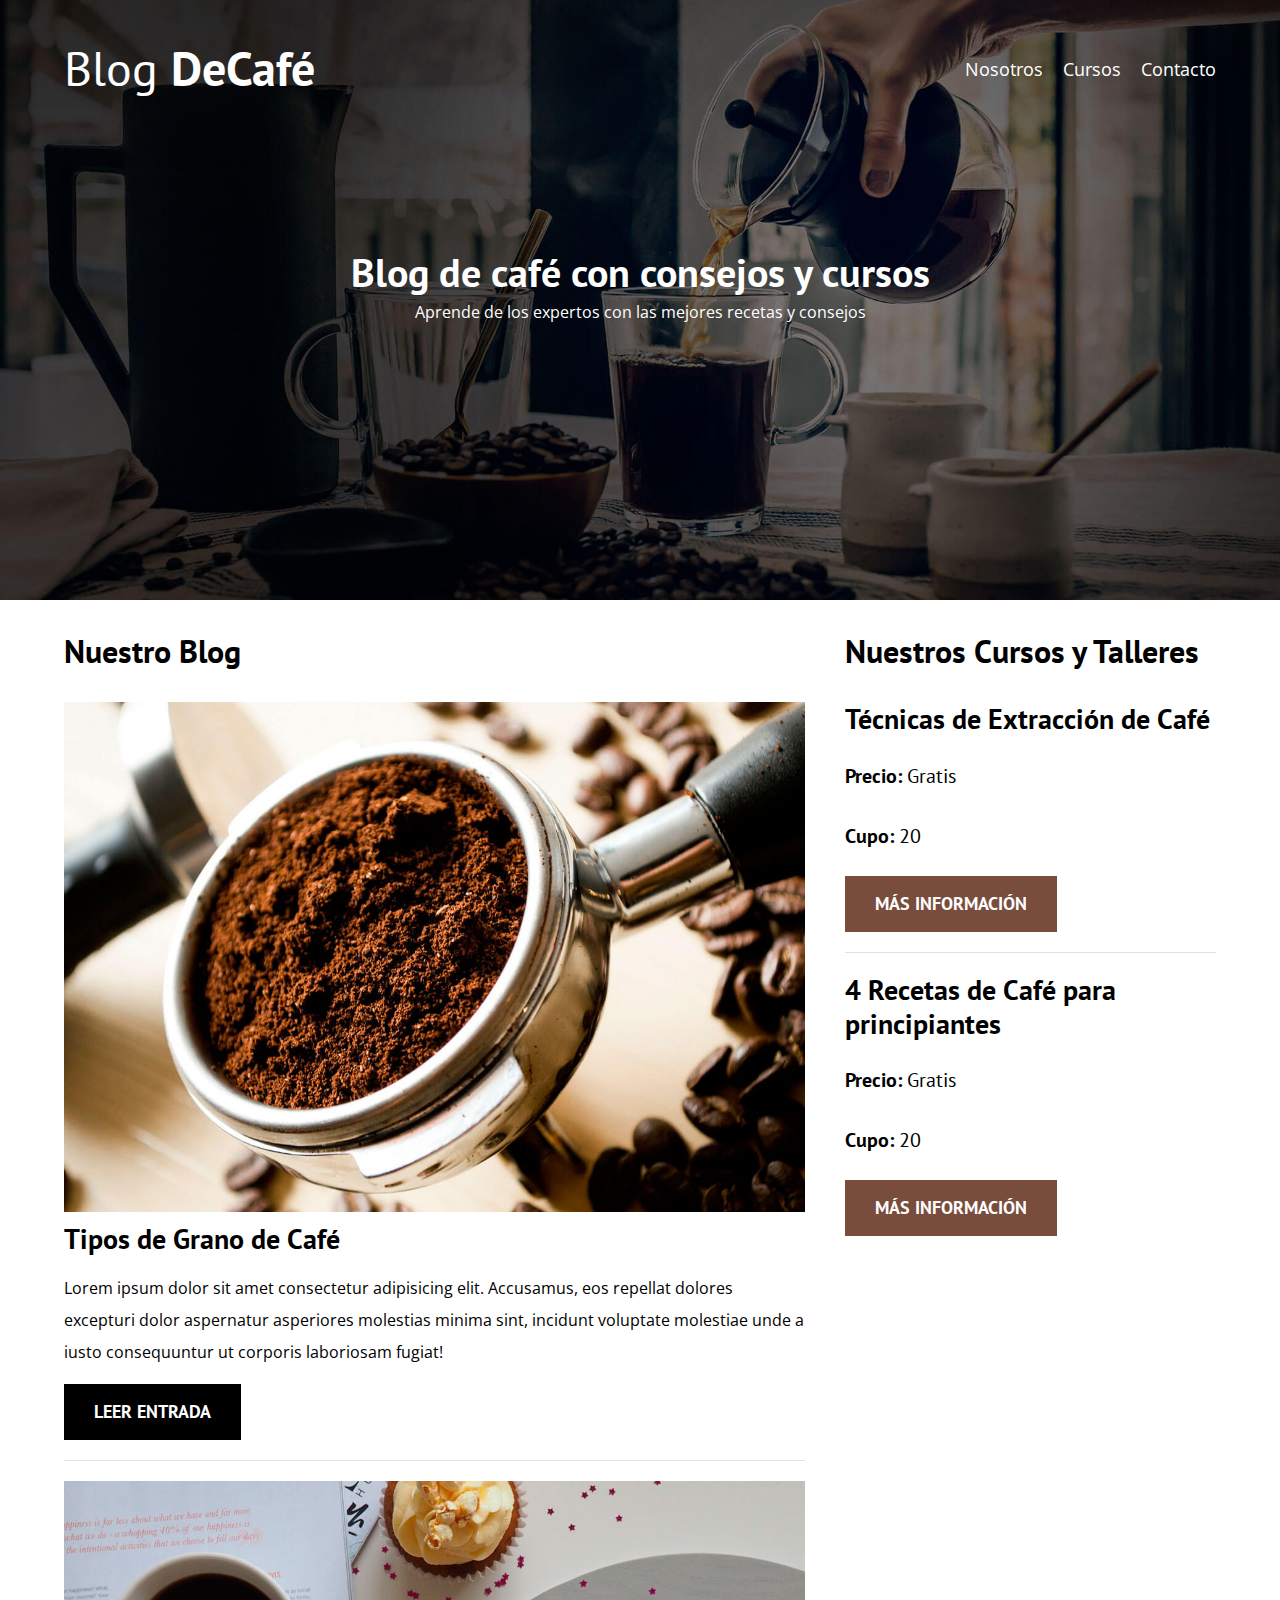
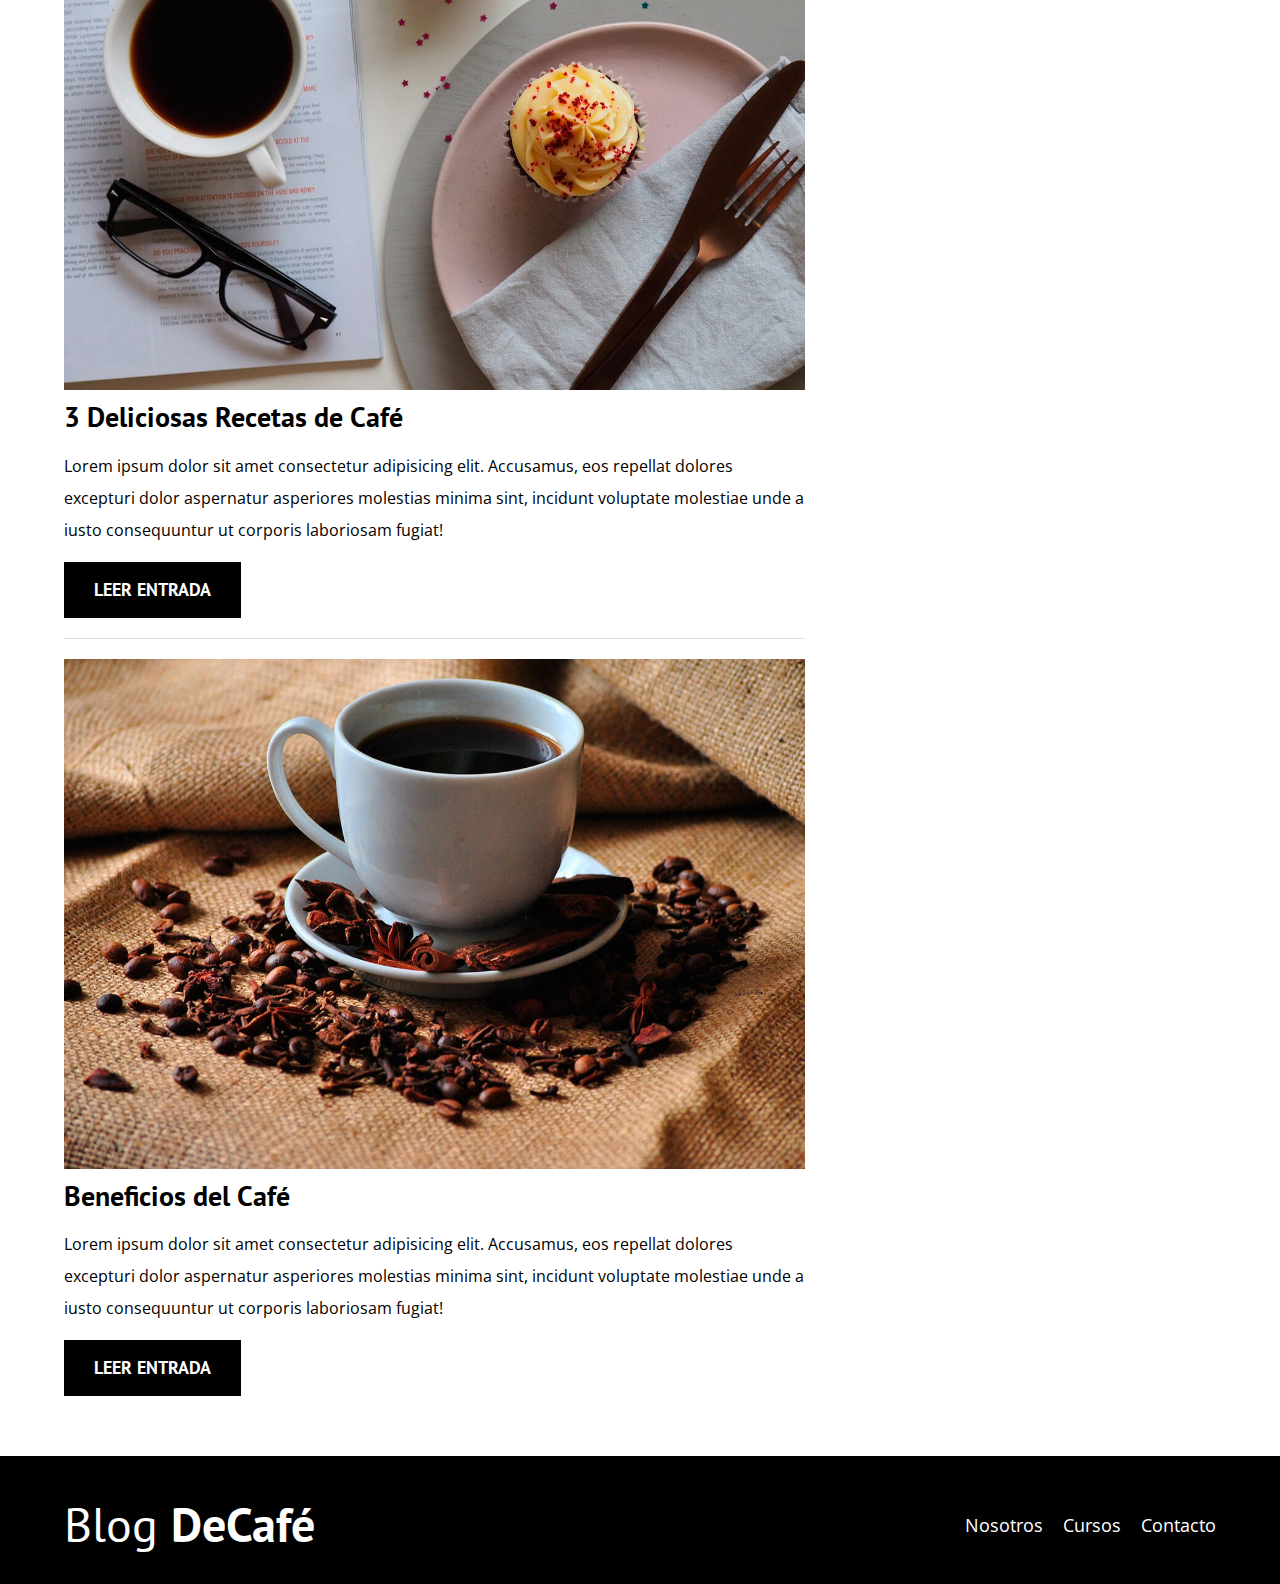
<file: index.html>
<!DOCTYPE html>
<html lang="en">
<head>
    <meta charset="UTF-8">
    <meta name="viewport" content="width=device-width, initial-scale=1.0">
    <title>Blog</title>
    <link rel="stylesheet" href="css/normalize.css">
    <link href="https://fonts.googleapis.com/css2?family=Open+Sans&family=PT+Sans:wght@400;700&display=swap" rel="stylesheet">
    <link rel="stylesheet" href="css/style.css">
</head>
<body>
    <header class="header">
        <div class="contenedor">
            <div class="barra">
                <a class="logo" href="index.html">
                    <h1 class="logo__nombre no-margin centrar-texto">Blog <span class="logo__bold">DeCafé</span></h1>
                </a>
                <nav class="navegacion">
                    <a href="nosotros.html" class="navegacion__enlace">Nosotros</a>
                    <a href="cursos.html" class="navegacion__enlace">Cursos</a>
                    <a href="contacto.html" class="navegacion__enlace">Contacto</a>
                </nav>
            </div>
        </div>
        <div class="header__texto">
            <h2 class="no-margin">Blog de café con consejos y cursos</h2>
            <p class="no-margin">Aprende de los expertos con las mejores recetas y consejos</p>
        </div>
    </header>
    <div class="contenedor contenido-principal">
    <main class="blog">
        <h3>Nuestro Blog</h3>
        <article class = "entrada">
            <div class="entrada__imagen">
                <img src="img/blog1.jpg" alt="imagen blog">
            </div>
            <div class="entrada__contenido">
                <h4 class="no-margin">Tipos de Grano de Café</h4>
                <p>Lorem ipsum dolor sit amet consectetur adipisicing elit. Accusamus, eos repellat dolores excepturi dolor aspernatur asperiores molestias minima sint, incidunt voluptate molestiae unde a iusto consequuntur ut corporis laboriosam fugiat!</p>
                <a href="entrada.html" class="boton boton--primario">Leer Entrada</a>
            </div>
        </article>
        <article class = "entrada">
            <div class="entrada__imagen">
                <img src="img/blog2.jpg" alt="imagen blog">
            </div>
            <div class="entrada__contenido">
                <h4 class="no-margin">3 Deliciosas Recetas de Café</h4>
                <p>Lorem ipsum dolor sit amet consectetur adipisicing elit. Accusamus, eos repellat dolores excepturi dolor aspernatur asperiores molestias minima sint, incidunt voluptate molestiae unde a iusto consequuntur ut corporis laboriosam fugiat!</p>
                <a href="entrada.html" class="boton boton--primario">Leer Entrada</a>
            </div>
        </article>
        <article class = "entrada">
            <div class="entrada__imagen">
                <img src="img/blog3.jpg" alt="imagen blog">
            </div>
            <div class="entrada__contenido">
                <h4 class="no-margin">Beneficios del Café</h4>
                <p>Lorem ipsum dolor sit amet consectetur adipisicing elit. Accusamus, eos repellat dolores excepturi dolor aspernatur asperiores molestias minima sint, incidunt voluptate molestiae unde a iusto consequuntur ut corporis laboriosam fugiat!</p>
                <a href="entrada.html" class="boton boton--primario">Leer Entrada</a>
            </div>
        </article>
    </main>
    <aside class="sidebar">
        <h3>Nuestros Cursos y Talleres</h3>
        <ul class="cursos no-padding">
            <li class="widget-curso">
                <h4 class="no-margin">Técnicas de Extracción de Café</h4>
                <p class="widget-curso__label">Precio:
                    <span class="widget-curso__info">Gratis</span>
                </p>
                <p class="widget-curso__label">Cupo:
                    <span class="widget-curso__info">20</span>
                </p>
                <a href="entrada.html" class="boton boton--secundario">Más Información</a>
            </li>

            <li class="widget-curso">
                <h4 class="no-margin">4 Recetas de Café para principiantes</h4>
                <p class="widget-curso__label">Precio:
                    <span class="widget-curso__info">Gratis</span>
                </p>
                <p class="widget-curso__label">Cupo:
                    <span class="widget-curso__info">20</span>
                </p>
                <a href="entrada.html" class="boton boton--secundario">Más Información</a>
            </li>
        </ul>
    </aside>
    </div>

    <footer class="footer">
        <div class="contenedor">
            <div class="barra">
                <a class="logo" href="index.html">
                    <h1 class="logo__nombre no-margin centrar-texto">Blog <span class="logo__bold">DeCafé</span></h1>
                </a>
                <nav class="navegacion">
                    <a href="nosotros.html" class="navegacion__enlace">Nosotros</a>
                    <a href="cursos.html" class="navegacion__enlace">Cursos</a>
                    <a href="contacto.html" class="navegacion__enlace">Contacto</a>
                </nav>
            </div>
        </div>
    </footer>
</body>
</html>
</file>
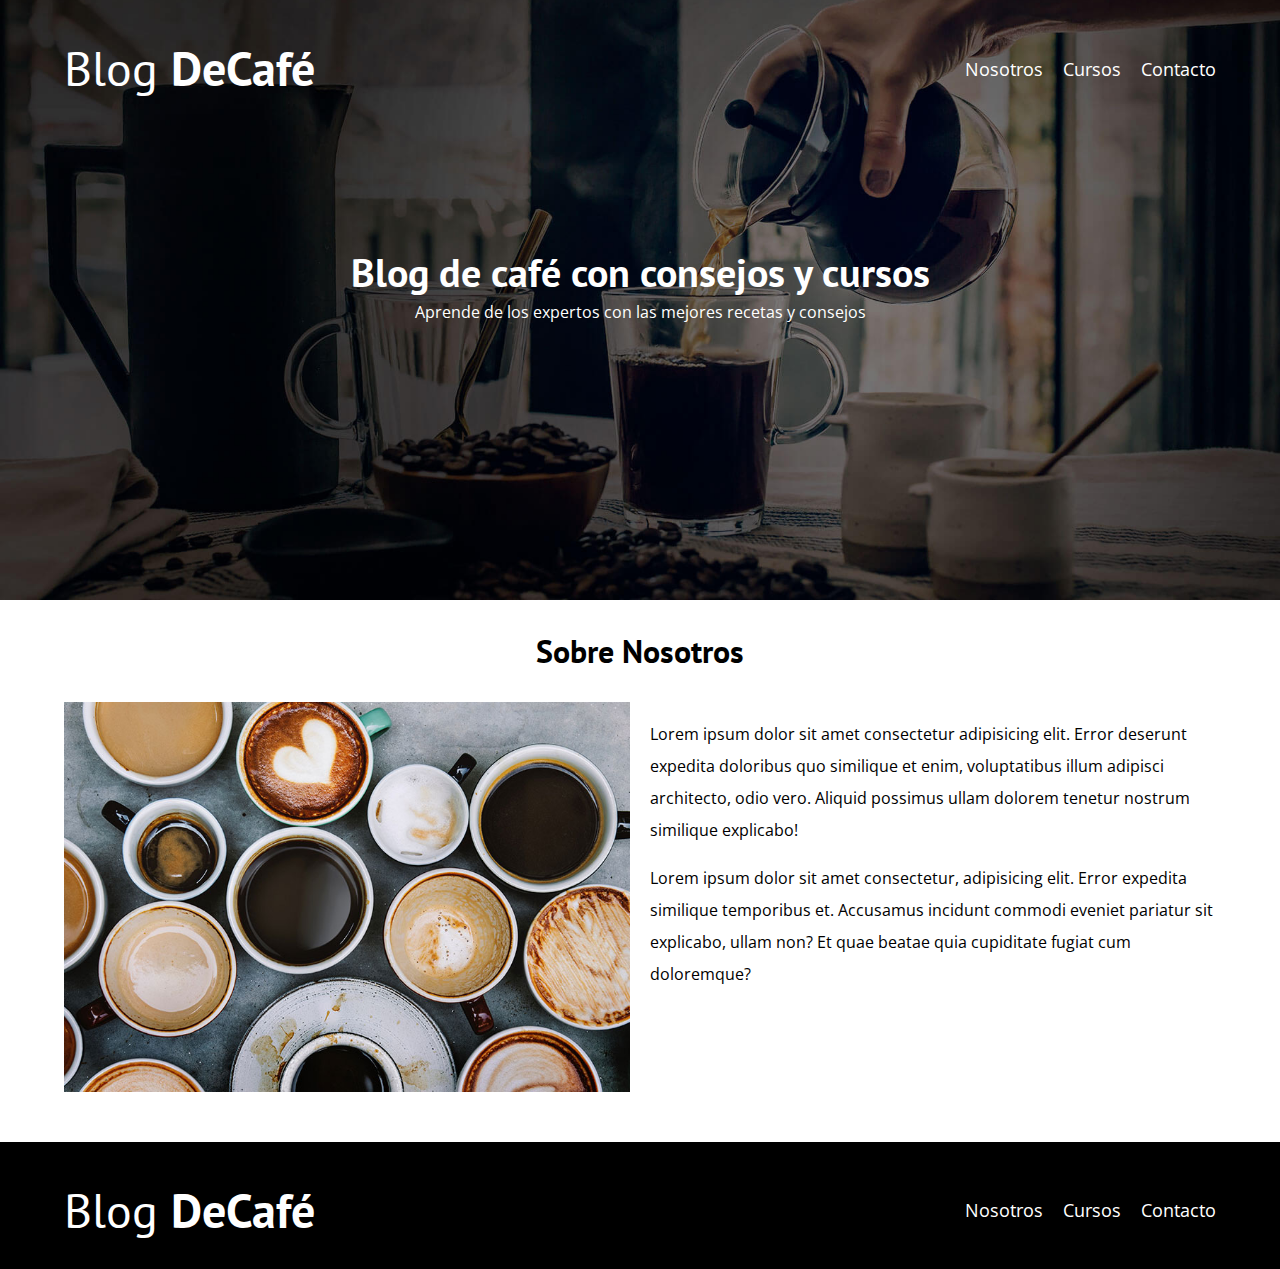
<file: nosotros.html>
<!DOCTYPE html>
<html lang="en">
<head>
    <meta charset="UTF-8">
    <meta name="viewport" content="width=device-width, initial-scale=1.0">
    <title>Blog</title>
    <link rel="stylesheet" href="css/normalize.css">
    <link href="https://fonts.googleapis.com/css2?family=Open+Sans&family=PT+Sans:wght@400;700&display=swap" rel="stylesheet">
    <link rel="stylesheet" href="css/style.css">
</head>
<body>
    <header class="header">
        <div class="contenedor">
            <div class="barra">
                <a class="logo" href="index.html">
                    <h1 class="logo__nombre no-margin centrar-texto">Blog <span class="logo__bold">DeCafé</span></h1>
                </a>
                <nav class="navegacion">
                    <a href="nosotros.html" class="navegacion__enlace">Nosotros</a>
                    <a href="cursos.html" class="navegacion__enlace">Cursos</a>
                    <a href="contacto.html" class="navegacion__enlace">Contacto</a>
                </nav>
            </div>
        </div>
        <div class="header__texto">
            <h2 class="no-margin">Blog de café con consejos y cursos</h2>
            <p class="no-margin">Aprende de los expertos con las mejores recetas y consejos</p>
        </div>
    </header>
    <main class="contenedor ">
        <h3 class="centrar-texto">Sobre Nosotros</h3>

        <div class="sobre-nosotros">
            <div class="sobre-nosotros__imagen">
                <img src="img/nosotros.jpg" alt="imagen nosotros">
            </div>
            <div class="sobre-nosotros__texto">
                <p>Lorem ipsum dolor sit amet consectetur adipisicing elit. Error deserunt expedita doloribus quo similique et enim, voluptatibus illum adipisci architecto, odio vero. Aliquid possimus ullam dolorem tenetur nostrum similique explicabo!</p>
                <p>Lorem ipsum dolor sit amet consectetur, adipisicing elit. Error expedita similique temporibus et. Accusamus incidunt commodi eveniet pariatur sit explicabo, ullam non? Et quae beatae quia cupiditate fugiat cum doloremque?</p>
            </div>
        </div>
    </main>

    <footer class="footer">
        <div class="contenedor">
            <div class="barra">
                <a class="logo" href="index.html">
                    <h1 class="logo__nombre no-margin centrar-texto">Blog <span class="logo__bold">DeCafé</span></h1>
                </a>
                <nav class="navegacion">
                    <a href="nosotros.html" class="navegacion__enlace">Nosotros</a>
                    <a href="cursos.html" class="navegacion__enlace">Cursos</a>
                    <a href="contacto.html" class="navegacion__enlace">Contacto</a>
                </nav>
            </div>
        </div>
    </footer>
</body>
</html>
</file>
<file: css/style.css>
:root{
    --fuenteHeading: 'PT Sans', sans-serif;
    --fuenteParrafos: 'Open Sans', sans-serif;

    --primario: #784D3C;
    --gris: #e1e1e1;
    --blanco: #ffffff;
    --negro: #000000;
}

html{
    box-sizing: border-box;
    font-size: 62.5%; /* 1 rem = 10px*/
}

*,*:before,*::after{
    box-sizing: inherit;
}

body{
    font-family: var(--fuenteParrafos);
    font-size: 1.6rem;
    line-height: 2;
}

/** Globales **/
.contenedor{
    width:min(90%,120rem);
    margin: 0 auto;
}

a{
    text-decoration: none;
}

h1,h2,h3,h4{
    font-family: var(--fuenteHeading);
    line-height: 1.2;
}

h1{
    font-size: 4.8rem;
}

h2{
    font-size: 4rem;
}

h3{
    font-size: 3.2rem;
}

h4{
    font-size: 2.8rem;
}

img{
    max-width: 100%;
}

/* Utilidades */

.no-margin{
    margin:0;
}

.no-padding{
    padding:0;
}

.centrar-texto{
    text-align: center;
}

/* Header */

.header{
    background-image: url(../img/banner.jpg);
    height: 60rem;
    background-size: cover;
    background-repeat: no-repeat;
    background-position: center center; /*se centra horizontalmente y verticalmente*/
}

.header__texto{
    text-align: center;
    color:var(--blanco);
    margin-top:5rem;
}

@media (min-width: 768px){
    .header__texto{
        margin-top:15rem;
    }
}

.barra{
    padding-top: 4rem;
}

@media(min-width:768px){
    .barra{
        display: flex;
        justify-content: space-between;
        align-items: center;
    }
}

.logo{
    color:var(--blanco);

}

.logo__nombre{
    font-weight: 400;
}

.logo__bold{
    font-weight: 700;
}

@media(min-width:768px){
    .navegacion{
        display: flex;
        gap:2rem;
    }
}

.navegacion__enlace{
    display: block;
    text-align: center;
    font-size: 1.8rem;
    color: var(--blanco);
}

@media (min-width: 768px){
    .contenido-principal{
        display: grid;
        grid-template-columns: 2fr 1fr;
        column-gap:4rem;
    }
}

.entrada{
    border-bottom: 1px solid var(--gris);
    margin-bottom: 2rem;
}

.entrada:last-of-type{
    border: none;
    margin-bottom: 0;
}

.boton{
    display: block;
    font-family: var(--fuenteHeading);
    color: var(--blanco);
    text-align: center;
    padding: 1rem 3rem;
    font-size: 1.8rem;
    text-transform: uppercase;
    font-weight: 700;
    margin-bottom: 2rem;
}

@media (min-width: 768px){
    .boton{
        display: inline-block;
    }
}

.boton--primario{
    background-color: var(--negro);
}

.boton--secundario{
    background-color: var(--primario);
}

.cursos {
    list-style: none;
}

.widget-curso{
    border-bottom: 1px solid var(--gris);
    margin-bottom: 2rem;
}

.widget-curso:last-of-type{
    border: none;
    margin-bottom: 0;
}

.widget-curso__label{
    font-family: var(--fuenteHeading);
    font-weight: bold;
}

.widget-curso__info{
    font-weight: normal;
}

.widget-curso__label,
.widget-curso__info{
    font-size: 2rem;
}

.footer{
    background-color: var(--negro);
    padding-bottom:3rem;
    margin-top: 4rem;
}

/** Sobre Nosotros **/

@media (min-width: 768px){
    .sobre-nosotros{
        display: grid;
        grid-template-columns: repeat(2,1fr);
        column-gap: 2rem;
    }
    

    
    
}
</file>
